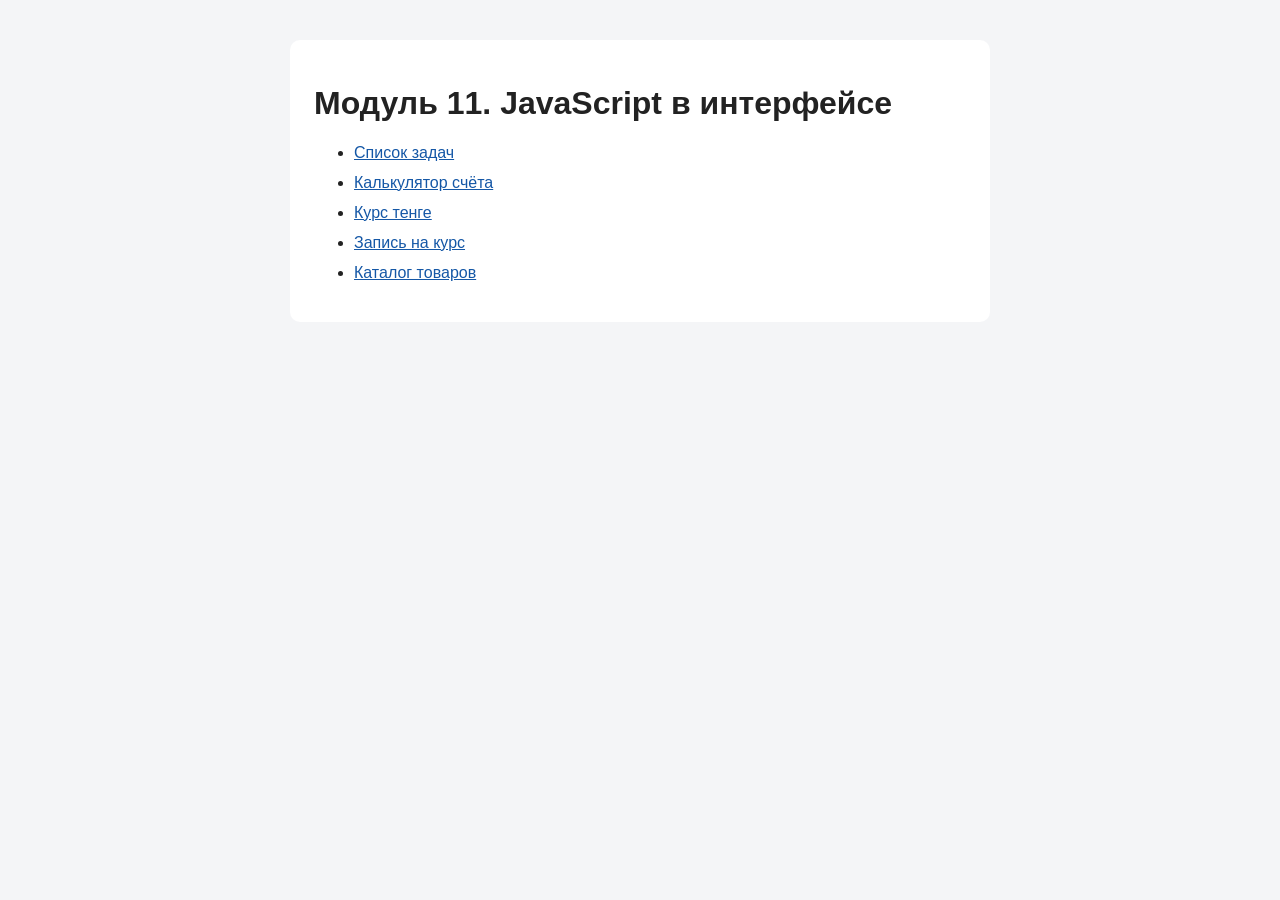
<file: index.html>
<!DOCTYPE html>
<html lang="ru">
<head>
  <meta charset="UTF-8">
  <meta name="viewport" content="width=device-width, initial-scale=1.0">
  <title>Домашние задания — Модуль 11</title>
  <style>
    body {
      max-width: 700px;
      margin: 40px auto;
      padding: 0 20px;
      color: #222;
      background: #f4f5f7;
      font-family: Arial, sans-serif;
    }

    main {
      padding: 24px;
      border-radius: 10px;
      background: #fff;
    }

    li { margin: 12px 0; }
    a { color: #1457a6; }
  </style>
</head>
<body>
  <main>
    <h1>Модуль 11. JavaScript в интерфейсе</h1>
    <ul>
      <li><a href="./todo/">Список задач</a></li>
      <li><a href="./hw11/bill/">Калькулятор счёта</a></li>
      <li><a href="./hw11/rates/">Курс тенге</a></li>
      <li><a href="./hw11/signup/">Запись на курс</a></li>
      <li><a href="./hw11/catalog/">Каталог товаров</a></li>
    </ul>
  </main>
</body>
</html>
</file>
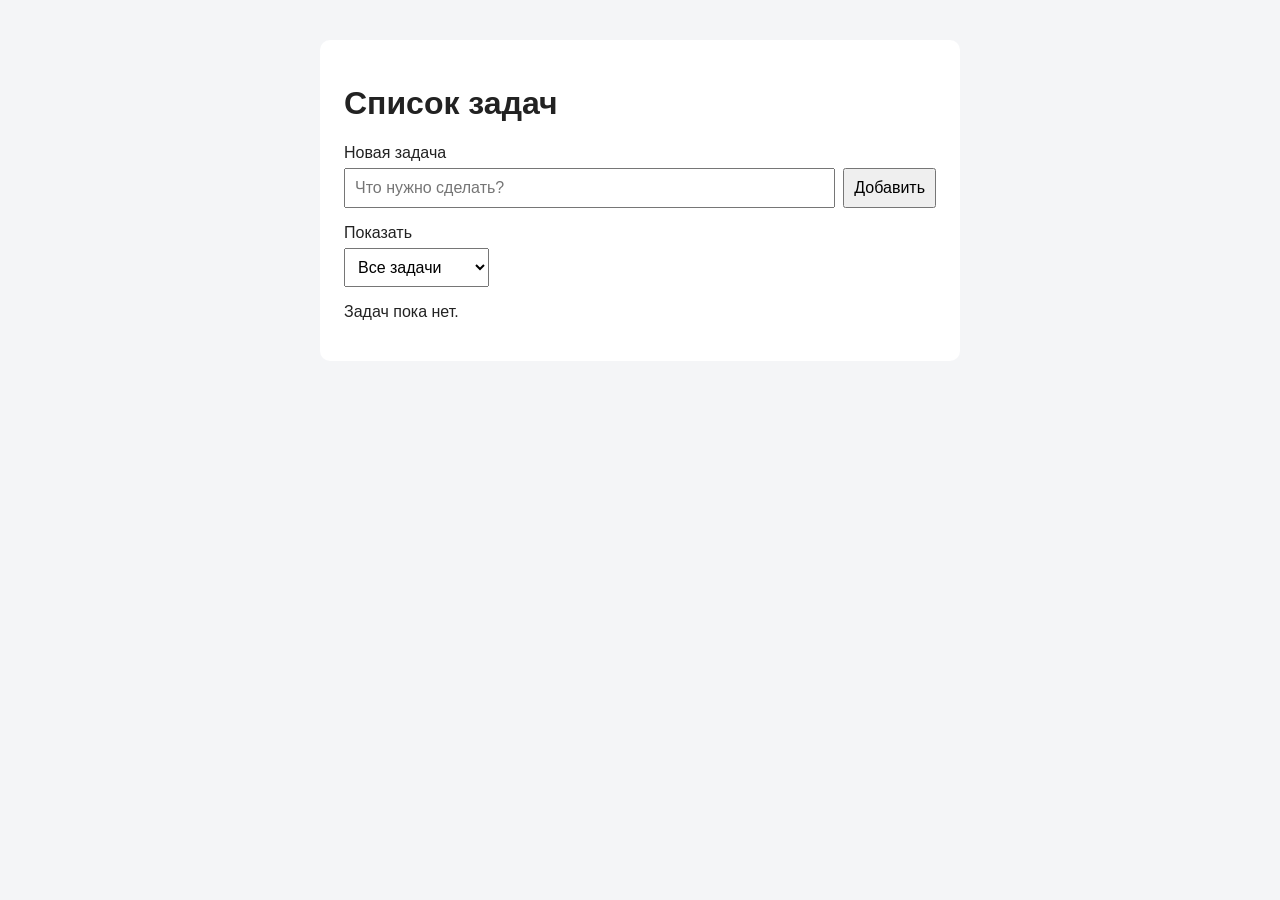
<file: todo/index.html>
<!DOCTYPE html>
<html lang="ru">
<head>
  <meta charset="UTF-8">
  <meta name="viewport" content="width=device-width, initial-scale=1.0">
  <title>Список задач</title>
  <link rel="stylesheet" href="./style.css">
</head>
<body>
  <main>
    <h1>Список задач</h1>

    <form id="taskForm">
      <label for="taskInput">Новая задача</label>
      <div class="add-row">
        <input id="taskInput" type="text" placeholder="Что нужно сделать?">
        <button type="submit">Добавить</button>
      </div>
    </form>

    <label for="filterSelect">Показать</label>
    <select id="filterSelect">
      <option value="all">Все задачи</option>
      <option value="active">Активные</option>
      <option value="completed">Выполненные</option>
    </select>

    <ul id="taskList"></ul>
    <p id="emptyMessage"></p>
  </main>
  <script type="module" src="./app.js"></script>
</body>
</html>
</file>
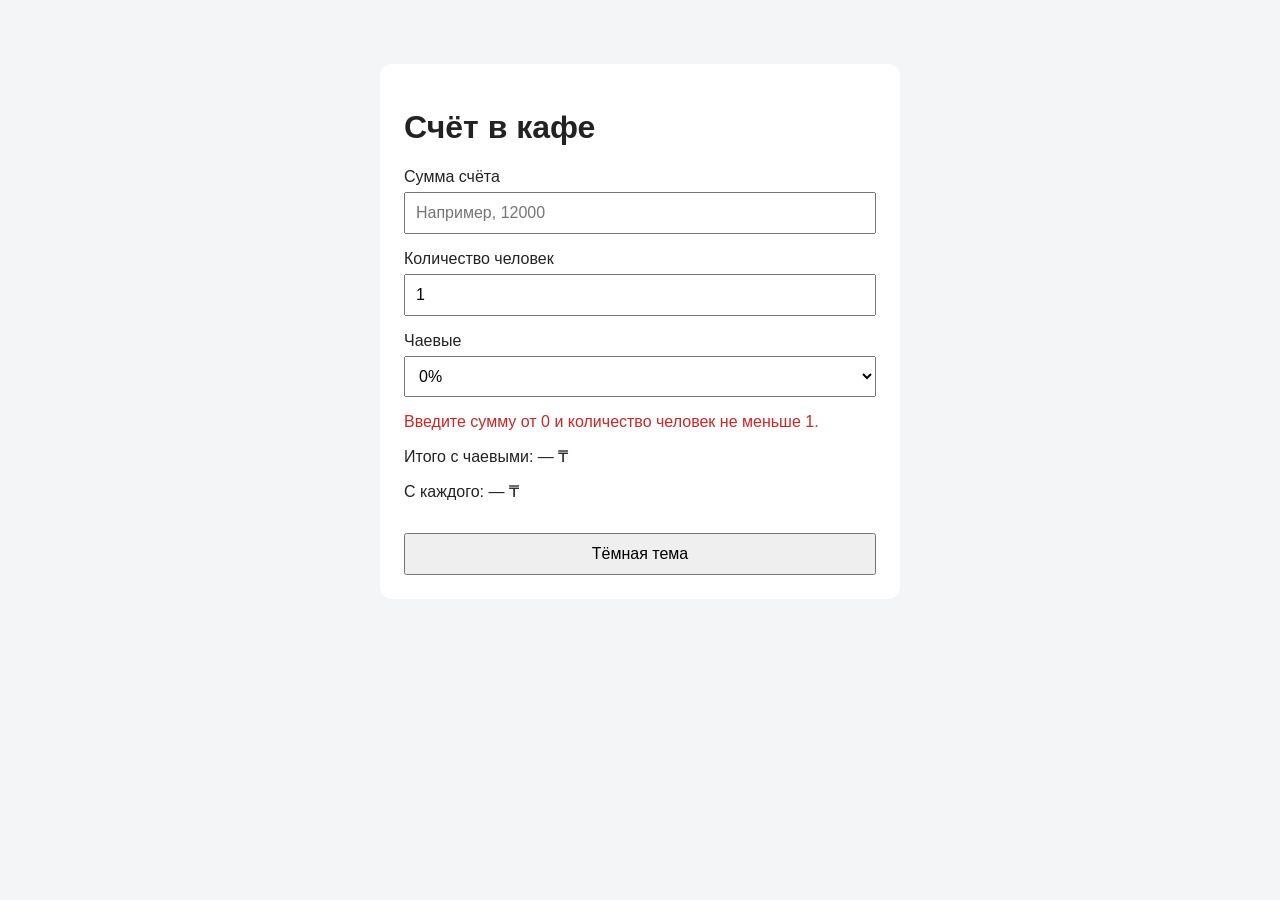
<file: hw11/bill/index.html>
<!DOCTYPE html>
<html lang="ru">
<head>
  <meta charset="UTF-8">
  <meta name="viewport" content="width=device-width, initial-scale=1.0">
  <title>Калькулятор счёта</title>
  <style>
    body {
      max-width: 520px;
      margin: 40px auto;
      padding: 24px;
      font-family: Arial, sans-serif;
      color: #222;
      background: #f4f5f7;
    }

    main {
      padding: 24px;
      border-radius: 12px;
      background: white;
    }

    label {
      display: block;
      margin: 16px 0 6px;
    }

    input, select, button {
      box-sizing: border-box;
      width: 100%;
      padding: 10px;
      font-size: 16px;
    }

    button {
      margin-top: 16px;
      cursor: pointer;
    }

    #message.error { color: #c62828; }

    body.dark {
      color: #f2f2f2;
      background: #202124;
    }

    body.dark main { background: #303134; }
  </style>
</head>
<body>
  <main>
    <h1>Счёт в кафе</h1>

    <label for="bill">Сумма счёта</label>
    <input id="bill" type="number" min="0" step="1" placeholder="Например, 12000">

    <label for="people">Количество человек</label>
    <input id="people" type="number" min="1" step="1" value="1">

    <label for="tip">Чаевые</label>
    <select id="tip">
      <option value="0">0%</option>
      <option value="0.05">5%</option>
      <option value="0.1">10%</option>
      <option value="0.15">15%</option>
    </select>

    <p id="message" aria-live="polite">Введите сумму счёта.</p>
    <p>Итого с чаевыми: <span id="total">—</span> ₸</p>
    <p>С каждого: <span id="perPerson">—</span> ₸</p>

    <button id="themeButton" type="button">Тёмная тема</button>
  </main>
  <script type="module" src="./bill.js"></script>
</body>
</html>
</file>
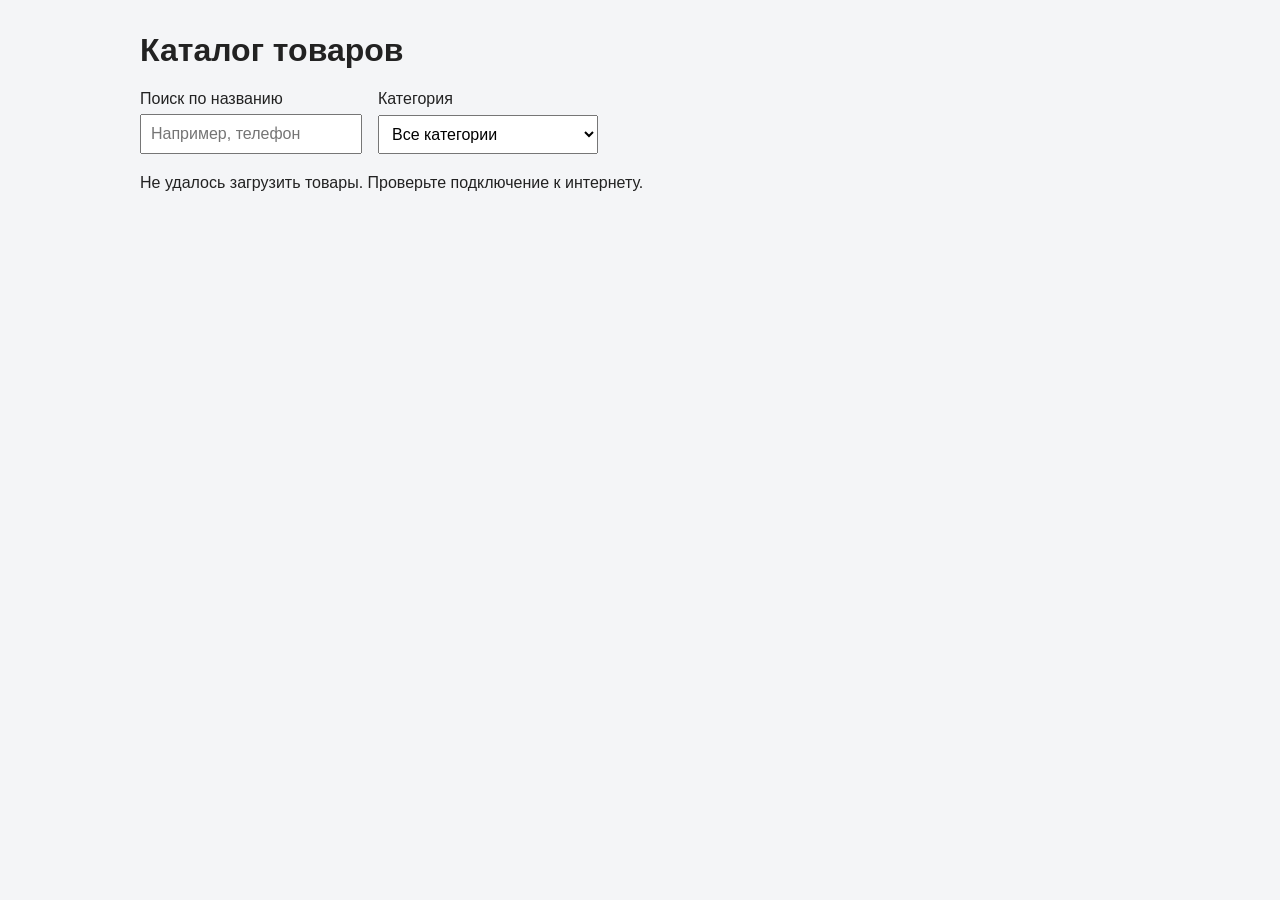
<file: hw11/catalog/index.html>
<!doctype html>
<html lang="ru">
<head>
  <meta charset="UTF-8">
  <meta name="viewport" content="width=device-width, initial-scale=1.0">
  <title>Каталог товаров</title>
  <link rel="stylesheet" href="style.css">
</head>
<body>
  <main class="page">
    <h1>Каталог товаров</h1>

    <div class="filters">
      <label>
        Поиск по названию
        <input id="search" type="search" placeholder="Например, телефон">
      </label>

      <label>
        Категория
        <select id="category">
          <option value="">Все категории</option>
        </select>
      </label>
    </div>

    <p id="message" aria-live="polite"></p>
    <section id="products" class="products" aria-label="Товары"></section>
  </main>

  <script type="module" src="catalog.js"></script>
</body>
</html>
</file>
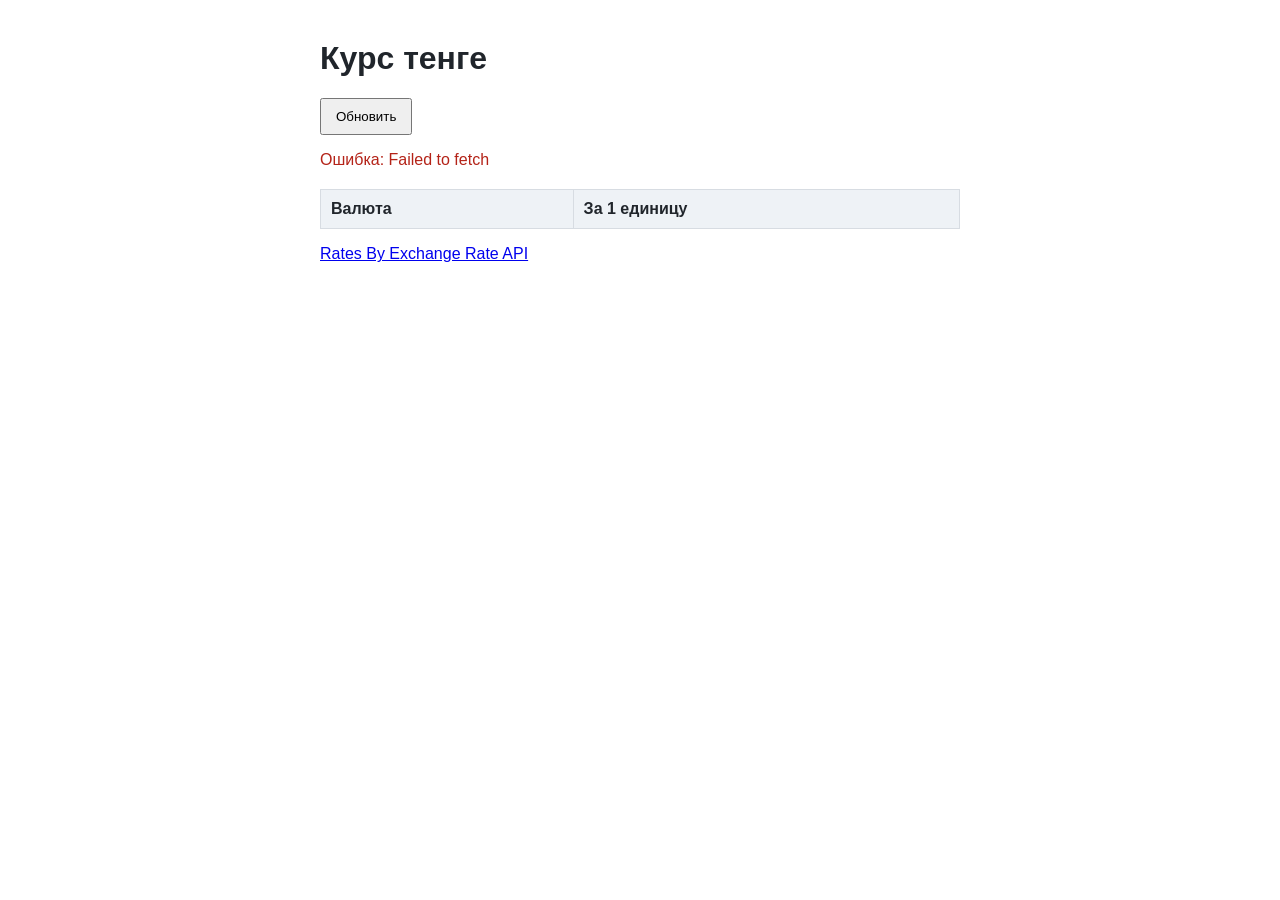
<file: hw11/rates/index.html>
<!DOCTYPE html>
<html lang="ru">
<head>
  <meta charset="UTF-8">
  <meta name="viewport" content="width=device-width, initial-scale=1.0">
  <title>Курс тенге</title>
  <style>
    body { max-width: 640px; margin: 40px auto; padding: 0 20px; font-family: Arial, sans-serif; color: #20252b; }
    table { width: 100%; border-collapse: collapse; margin-top: 20px; }
    th, td { border: 1px solid #d7dce2; padding: 10px; text-align: left; }
    th { background: #eef2f6; }
    button { padding: 9px 14px; cursor: pointer; }
    #status.error { color: #b42318; }
  </style>
</head>
<body>
  <h1>Курс тенге</h1>
  <button id="refreshButton" type="button">Обновить</button>
  <p id="status" aria-live="polite">Загрузка…</p>
  <p id="updated"></p>
  <table>
    <thead>
      <tr><th>Валюта</th><th>За 1 единицу</th></tr>
    </thead>
    <tbody id="ratesTable"></tbody>
  </table>
  <p><a href="https://www.exchangerate-api.com" target="_blank" rel="noopener noreferrer">Rates By Exchange Rate API</a></p>
  <script type="module" src="./rates.js"></script>
</body>
</html>
</file>
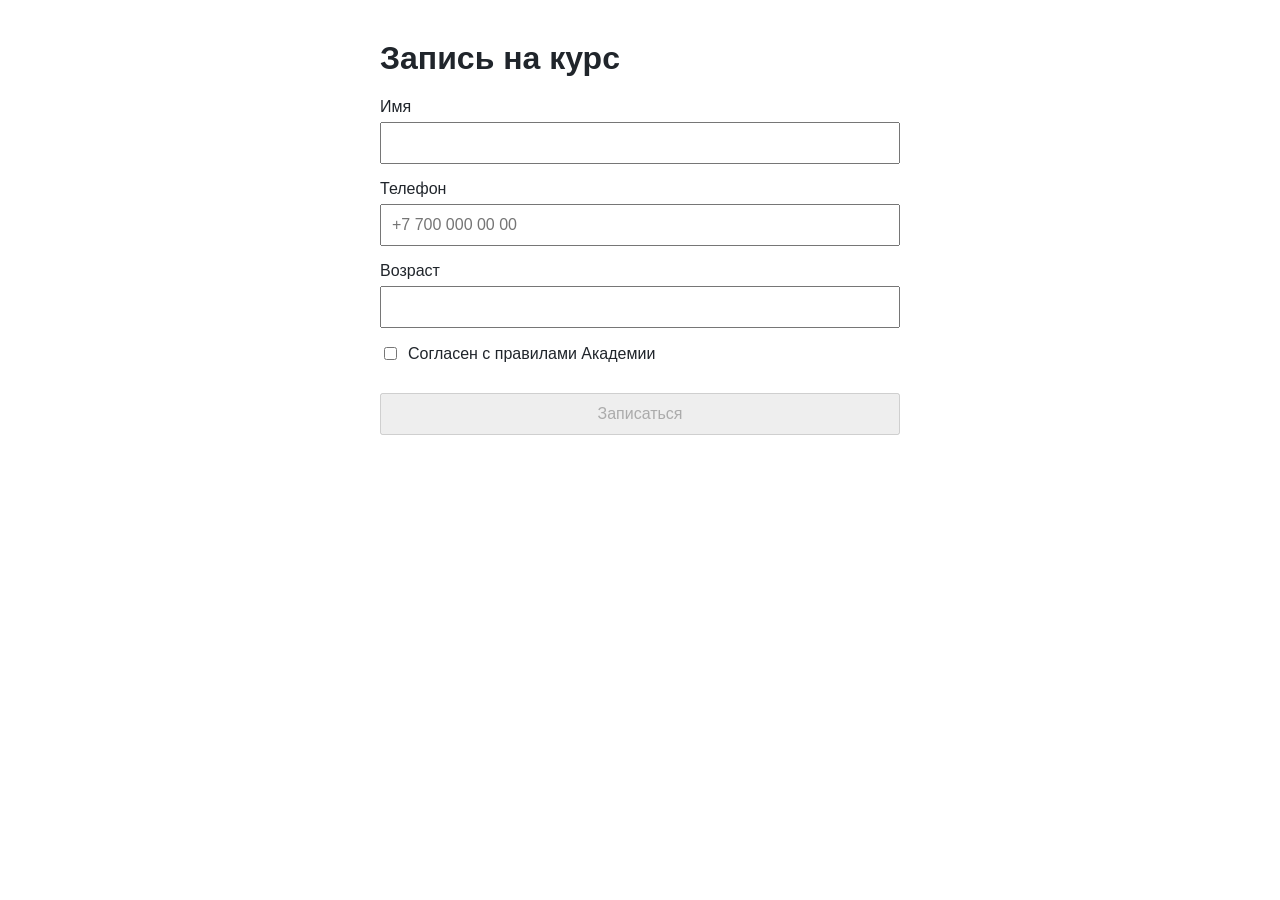
<file: hw11/signup/index.html>
<!DOCTYPE html>
<html lang="ru">
<head>
  <meta charset="UTF-8">
  <meta name="viewport" content="width=device-width, initial-scale=1.0">
  <title>Запись на курс</title>
  <style>
    body { max-width: 520px; margin: 40px auto; padding: 0 20px; font-family: Arial, sans-serif; color: #20252b; }
    label { display: block; margin: 16px 0 6px; }
    input:not([type="checkbox"]), button { box-sizing: border-box; width: 100%; padding: 10px; font-size: 16px; }
    .agreement { display: flex; align-items: center; gap: 8px; }
    #message.error { color: #b42318; }
    #message.success { color: #18794e; }
    button { margin-top: 14px; cursor: pointer; }
    button:disabled { cursor: not-allowed; }
  </style>
</head>
<body>
  <main>
    <h1>Запись на курс</h1>
    <form id="signupForm" novalidate>
      <label for="name">Имя</label>
      <input id="name" type="text" autocomplete="name">

      <label for="phone">Телефон</label>
      <input id="phone" type="tel" autocomplete="tel" placeholder="+7 700 000 00 00">

      <label for="age">Возраст</label>
      <input id="age" type="number" min="1" step="1">

      <label class="agreement" for="agreement">
        <input id="agreement" type="checkbox">
        Согласен с правилами Академии
      </label>

      <p id="message" aria-live="polite"></p>
      <button id="submitButton" type="submit" disabled>Записаться</button>
    </form>
  </main>
  <script type="module" src="./signup.js"></script>
</body>
</html>
</file>
<file: todo/style.css>
body {
  max-width: 640px;
  margin: 40px auto;
  padding: 0 20px;
  font-family: Arial, sans-serif;
  color: #222;
  background: #f4f5f7;
}

main {
  padding: 24px;
  border-radius: 10px;
  background: white;
}

label {
  display: block;
  margin: 16px 0 6px;
}

.add-row {
  display: flex;
  gap: 8px;
}

input, select, button {
  box-sizing: border-box;
  padding: 9px;
  font-size: 16px;
}

#taskInput { flex: 1; }
button { cursor: pointer; }

#taskList {
  padding: 0;
  list-style: none;
}

.task {
  display: flex;
  align-items: center;
  gap: 10px;
  padding: 12px 0;
  border-bottom: 1px solid #ddd;
}

.task-title { flex: 1; }
.task.completed .task-title { text-decoration: line-through; color: #777; }
.task-date { color: #777; font-size: 12px; }

.delete-button {
  border: 0;
  background: transparent;
  color: #b42318;
}
</file>
<file: hw11/catalog/style.css>
* {
  box-sizing: border-box;
}

body {
  margin: 0;
  background: #f4f5f7;
  color: #222;
  font-family: Arial, sans-serif;
}

.page {
  width: min(100% - 32px, 1000px);
  margin: 32px auto;
}

.filters {
  display: flex;
  gap: 16px;
  margin-bottom: 20px;
}

label {
  display: grid;
  gap: 6px;
}

input,
select {
  min-width: 220px;
  padding: 9px;
  font: inherit;
}

#message {
  min-height: 24px;
}

.products {
  display: grid;
  grid-template-columns: repeat(auto-fill, minmax(210px, 1fr));
  gap: 16px;
}

.card {
  overflow: hidden;
  padding: 12px;
  border: 1px solid #ddd;
  border-radius: 8px;
  background: #fff;
}

.card img {
  display: block;
  width: 100%;
  height: 150px;
  object-fit: contain;
  background: #fff;
}

.card h2 {
  font-size: 18px;
}

.price {
  font-weight: bold;
}

@media (max-width: 560px) {
  .filters {
    flex-direction: column;
  }
}
</file>
